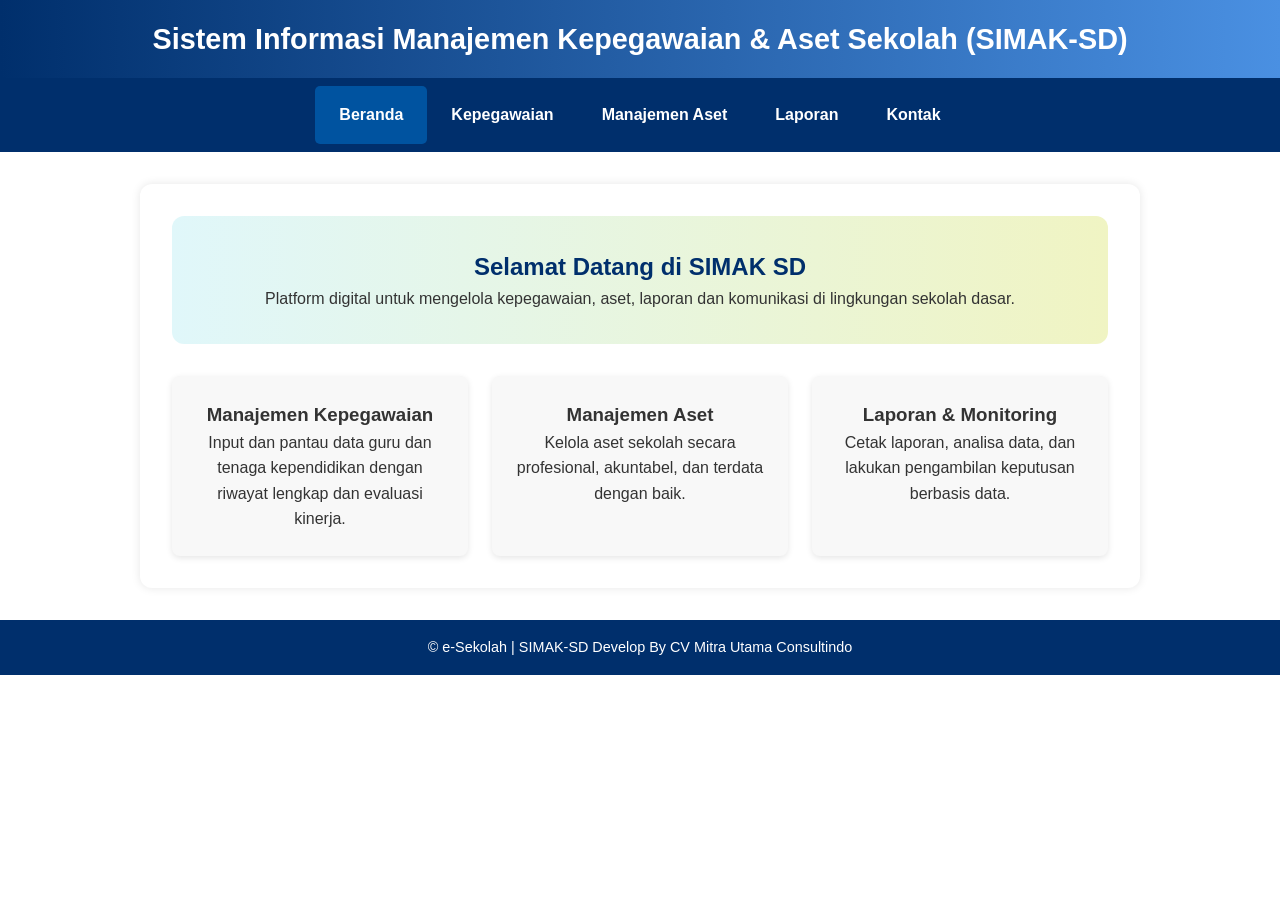
<file: index.html>
<!DOCTYPE html>
<html lang="id">
<head>
  <meta charset="UTF-8" />
  <meta name="viewport" content="width=device-width, initial-scale=1.0"/>
  <title>SIMAK SD - Beranda</title>
  <link rel="stylesheet" href="style.css" />
  <style>
    body {
      font-family: 'Segoe UI', sans-serif;
      margin: 0;
      background-color: #fff;
      color: #333;
    }
    header {
      background: linear-gradient(to right, #002f6c, #4a90e2);
      color: #fff;
      padding: 1rem;
      text-align: center;
      position: relative;
    }
    header::after {
      content: "";
      background-image: url('https://upload.wikimedia.org/wikipedia/commons/9/97/Garuda_Pancasila.svg');
      background-size: 60px;
      background-repeat: no-repeat;
      background-position: top right;
      position: absolute;
      top: 10px;
      right: 20px;
      width: 60px;
      height: 60px;
      opacity: 0.2;
    }
    nav {
      background-color: #002f6c;
    }
    nav ul.menu {
      list-style: none;
      margin: 0;
      padding: 0;
      display: flex;
      justify-content: center;
      flex-wrap: wrap;
    }
    nav ul.menu li {
      margin: 0;
    }
    nav ul.menu li a {
      display: block;
      padding: 1rem 1.5rem;
      color: #fff;
      text-decoration: none;
      transition: background 0.3s;
    }
    nav ul.menu li a:hover,
    nav ul.menu li a.active {
      background-color: #0053a0;
    }
    .container {
      padding: 2rem;
      text-align: center;
    }
    .hero h2 {
      color: #002f6c;
    }
    .info-grid {
      display: grid;
      grid-template-columns: repeat(auto-fit, minmax(250px, 1fr));
      gap: 1.5rem;
      margin-top: 2rem;
    }
    .card {
      background-color: #f8f8f8;
      padding: 1.5rem;
      border-radius: 8px;
      box-shadow: 0 2px 6px rgba(0,0,0,0.1);
    }
    footer {
      background-color: #002f6c;
      color: #fff;
      padding: 1rem;
      text-align: center;
      font-size: 0.9rem;
    }
  </style>
</head>
<body>
  <header>
    <h1>Sistem Informasi Manajemen Kepegawaian & Aset Sekolah (SIMAK-SD)</h1>
  </header>

  <nav>
    <ul class="menu">
      <li><a href="index.html" class="active">Beranda</a></li>
      <li><a href="kepegawaian.html">Kepegawaian</a></li>
      <li><a href="manajemen-aset.html">Manajemen Aset</a></li>
      <li><a href="laporan.html">Laporan</a></li>
      <li><a href="kontak.html">Kontak</a></li>
    </ul>
  </nav>

  <div class="container">
    <section class="hero">
      <h2>Selamat Datang di SIMAK SD</h2>
      <p>Platform digital untuk mengelola kepegawaian, aset, laporan dan komunikasi di lingkungan sekolah dasar.</p>
    </section>

    <div class="info-grid">
      <div class="card">
        <h3>Manajemen Kepegawaian</h3>
        <p>Input dan pantau data guru dan tenaga kependidikan dengan riwayat lengkap dan evaluasi kinerja.</p>
      </div>
      <div class="card">
        <h3>Manajemen Aset</h3>
        <p>Kelola aset sekolah secara profesional, akuntabel, dan terdata dengan baik.</p>
      </div>
      <div class="card">
        <h3>Laporan & Monitoring</h3>
        <p>Cetak laporan, analisa data, dan lakukan pengambilan keputusan berbasis data.</p>
      </div>
    </div>
  </div>

  <footer>
    <p>&copy; e-Sekolah | SIMAK-SD Develop By CV Mitra Utama Consultindo</p>
  </footer>
</body>
</html>
</file>
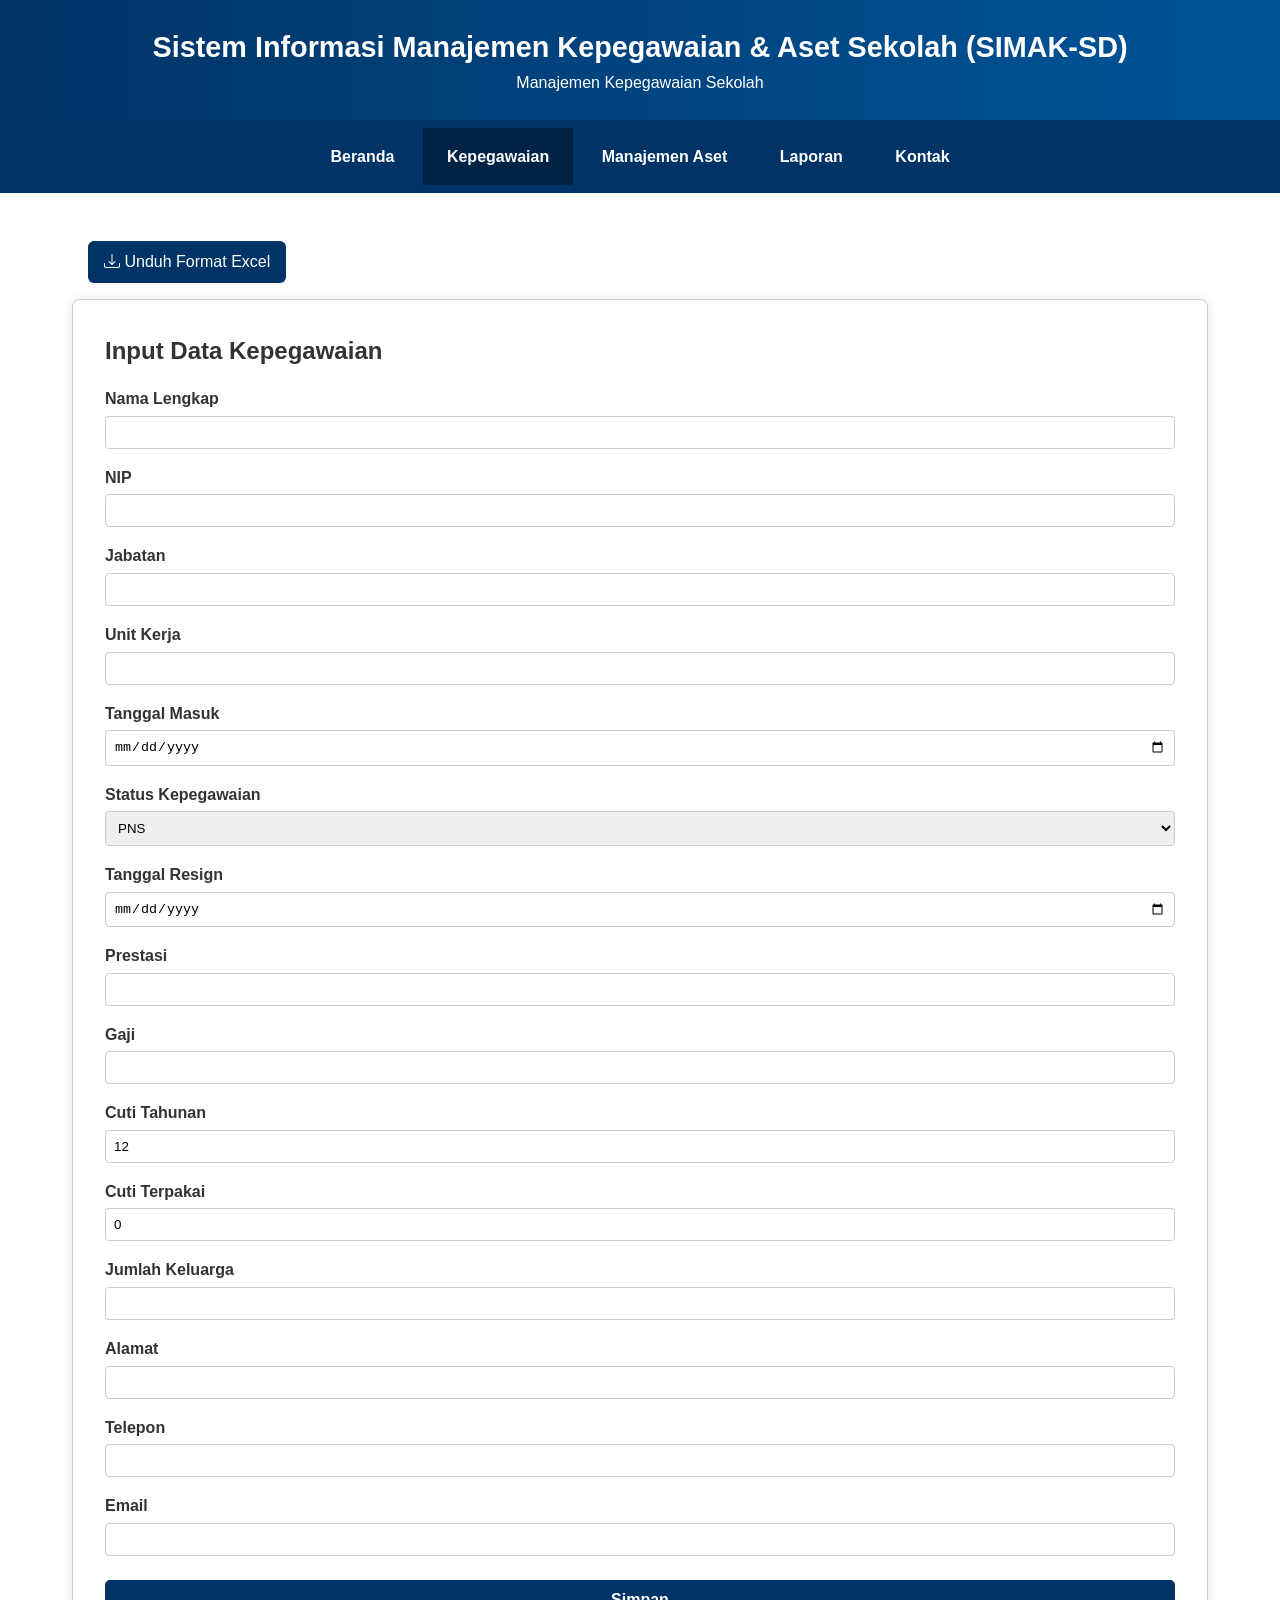
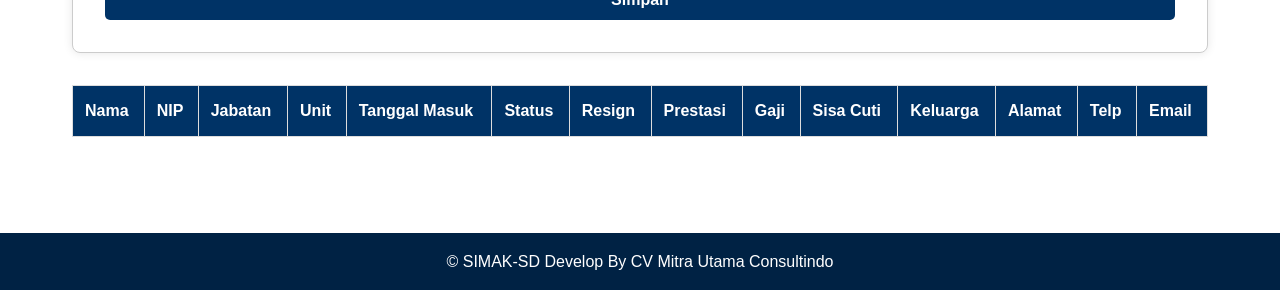
<file: kepegawaian.html>
<!DOCTYPE html>
<html lang="id">
<head>
  <meta charset="UTF-8" />
  <meta name="viewport" content="width=device-width, initial-scale=1.0" />
  <title>Kepegawaian | SIMAK-SD</title>
  <link rel="stylesheet" href="style.css" />
  <link href="https://cdn.jsdelivr.net/npm/bootstrap-icons@1.10.5/font/bootstrap-icons.css" rel="stylesheet">
  <style>
    :root {
      --biru-korpri: #003366;
      --biru-korpri-tua: #002244;
    }

    body {
      font-family: 'Segoe UI', sans-serif;
      margin: 0;
      background-color: #fff;
      color: #333;
    }

    header {
      background: linear-gradient(to right, var(--biru-korpri), #005599);
      color: white;
      padding: 1.5rem;
      text-align: center;
      position: relative;
    }

    header::after {
      content: "";
      background-image: url('https://upload.wikimedia.org/wikipedia/commons/9/97/Garuda_Pancasila.svg');
      background-size: 60px;
      background-repeat: no-repeat;
      background-position: top right;
      position: absolute;
      top: 10px;
      right: 20px;
      width: 60px;
      height: 60px;
      opacity: 0.2;
    }

    nav {
      background-color: var(--biru-korpri);
      text-align: center;
    }

    nav a {
      color: white;
      padding: 1rem 1.5rem;
      display: inline-block;
      text-decoration: none;
      font-weight: bold;
    }

    nav a:hover,
    nav a.active {
      background-color: var(--biru-korpri-tua);
    }

    .download-link {
      display: inline-block;
      margin: 1rem;
      background-color: var(--biru-korpri);
      color: white;
      padding: 0.5rem 1rem;
      border-radius: 6px;
      text-decoration: none;
    }

    .download-link:hover {
      background-color: var(--biru-korpri-tua);
    }

    main {
      padding: 2rem;
      max-width: 1200px;
      margin: auto;
    }

    .form-container {
      background: #fff;
      border: 1px solid #ccc;
      border-radius: 8px;
      padding: 2rem;
      margin-bottom: 2rem;
      box-shadow: 0 0 10px rgba(0, 0, 0, 0.1);
    }

    label {
      display: block;
      margin-top: 1rem;
      font-weight: bold;
    }

    input,
    select {
      width: 100%;
      padding: 0.5rem;
      margin-top: 0.25rem;
      border: 1px solid #ccc;
      border-radius: 4px;
    }

    .form-actions {
      margin-top: 1.5rem;
      text-align: right;
    }

    .form-actions button {
      padding: 0.7rem 1.5rem;
      background-color: var(--biru-korpri);
      color: white;
      border: none;
      border-radius: 5px;
      font-weight: bold;
      cursor: pointer;
    }

    .form-actions button:hover {
      background-color: var(--biru-korpri-tua);
    }

    table {
      width: 100%;
      border-collapse: collapse;
      margin-top: 2rem;
    }

    th,
    td {
      border: 1px solid #ddd;
      padding: 0.75rem;
      text-align: left;
    }

    th {
      background-color: var(--biru-korpri);
      color: white;
    }

    footer {
      background-color: var(--biru-korpri-tua);
      color: white;
      text-align: center;
      padding: 1rem;
      margin-top: 4rem;
    }
  </style>
</head>
<body>
  <header>
    <h1>Sistem Informasi Manajemen Kepegawaian & Aset Sekolah (SIMAK-SD)</h1>
    <p>Manajemen Kepegawaian Sekolah</p>
  </header>

  <nav>
    <a href="index.html">Beranda</a>
    <a href="kepegawaian.html" class="active">Kepegawaian</a>
    <a href="manajemen-aset.html">Manajemen Aset</a>
    <a href="laporan.html">Laporan</a>
    <a href="kontak.html">Kontak</a>
  </nav>

  <main>
    <a href="format/format-kepegawaian.xlsx" class="download-link"><i class="bi bi-download"></i> Unduh Format Excel</a>

    <div class="form-container">
      <h2>Input Data Kepegawaian</h2>
      <form id="formKepegawaian">
        <label>Nama Lengkap</label>
        <input type="text" id="nama" />

        <label>NIP</label>
        <input type="text" id="nip" />

        <label>Jabatan</label>
        <input type="text" id="jabatan" />

        <label>Unit Kerja</label>
        <input type="text" id="unit" />

        <label>Tanggal Masuk</label>
        <input type="date" id="masuk" />

        <label>Status Kepegawaian</label>
        <select id="status">
          <option value="PNS">PNS</option>
          <option value="Honorer">Honorer</option>
          <option value="PPPK">PPPK</option>
          <option value="GTY">GTY</option>
          <option value="PKL">PKL</option>
          <option value="Magang">Magang</option>
        </select>

        <label>Tanggal Resign</label>
        <input type="date" id="resign" />

        <label>Prestasi</label>
        <input type="text" id="prestasi" />

        <label>Gaji</label>
        <input type="number" id="gaji" />

        <label>Cuti Tahunan</label>
        <input type="number" id="cuti" value="12" />

        <label>Cuti Terpakai</label>
        <input type="number" id="terpakai" value="0" />

        <label>Jumlah Keluarga</label>
        <input type="number" id="keluarga" />

        <label>Alamat</label>
        <input type="text" id="alamat" />

        <label>Telepon</label>
        <input type="text" id="telp" />

        <label>Email</label>
        <input type="email" id="email" />

        <div class="form-actions">
          <button type="button" onclick="tambahData()">Simpan</button>
        </div>
      </form>
    </div>

    <table id="tabelKepegawaian">
      <thead>
        <tr>
          <th>Nama</th>
          <th>NIP</th>
          <th>Jabatan</th>
          <th>Unit</th>
          <th>Tanggal Masuk</th>
          <th>Status</th>
          <th>Resign</th>
          <th>Prestasi</th>
          <th>Gaji</th>
          <th>Sisa Cuti</th>
          <th>Keluarga</th>
          <th>Alamat</th>
          <th>Telp</th>
          <th>Email</th>
        </tr>
      </thead>
      <tbody></tbody>
    </table>
  </main>

  <footer>
    &copy; SIMAK-SD Develop By CV Mitra Utama Consultindo
  </footer>

  <script>
    function tambahData() {
      const nama = document.getElementById('nama').value;
      const nip = document.getElementById('nip').value;
      const jabatan = document.getElementById('jabatan').value;
      const unit = document.getElementById('unit').value;
      const masuk = document.getElementById('masuk').value;
      const status = document.getElementById('status').value;
      const resign = document.getElementById('resign').value;
      const prestasi = document.getElementById('prestasi').value;
      const gaji = document.getElementById('gaji').value;
      const cuti = parseInt(document.getElementById('cuti').value);
      const terpakai = parseInt(document.getElementById('terpakai').value);
      const sisaCuti = cuti - terpakai;
      const keluarga = document.getElementById('keluarga').value;
      const alamat = document.getElementById('alamat').value;
      const telp = document.getElementById('telp').value;
      const email = document.getElementById('email').value;

      const tbody = document.getElementById('tabelKepegawaian').querySelector('tbody');
      const row = tbody.insertRow();
      row.innerHTML = `
        <td>${nama}</td>
        <td>${nip}</td>
        <td>${jabatan}</td>
        <td>${unit}</td>
        <td>${masuk}</td>
        <td>${status}</td>
        <td>${resign}</td>
        <td>${prestasi}</td>
        <td>${gaji}</td>
        <td>${sisaCuti}</td>
        <td>${keluarga}</td>
        <td>${alamat}</td>
        <td>${telp}</td>
        <td>${email}</td>
      `;

      document.getElementById('formKepegawaian').reset();
    }
  </script>
</body>
</html>
</file>
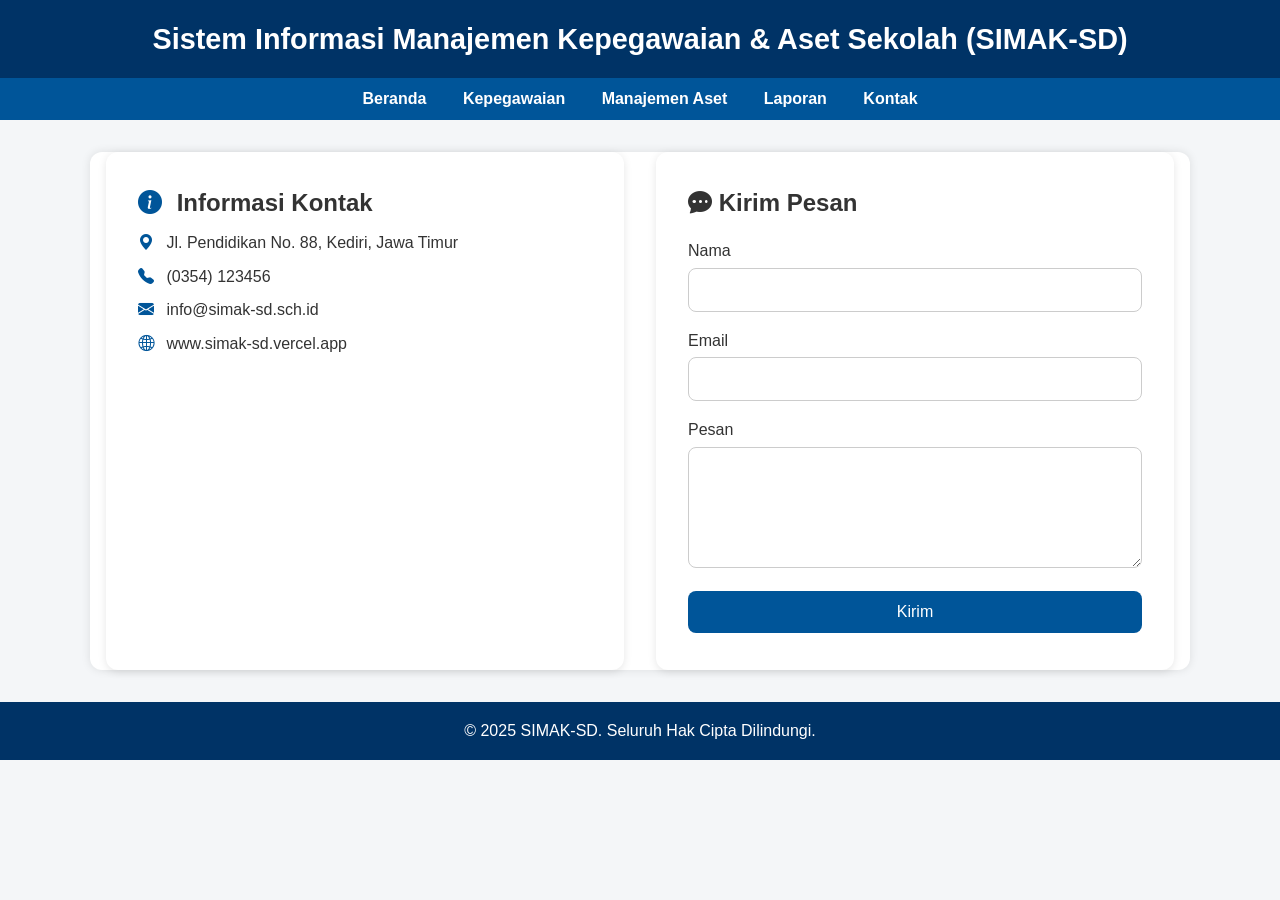
<file: kontak.html>
<!DOCTYPE html>
<html lang="id">
<head>
  <meta charset="UTF-8" />
  <meta name="viewport" content="width=device-width, initial-scale=1.0"/>
  <title>Kontak | SIMAK SD</title>
  <link rel="stylesheet" href="style.css" />
  <link href="https://cdn.jsdelivr.net/npm/bootstrap-icons@1.10.5/font/bootstrap-icons.css" rel="stylesheet">
  <style>
    body {
      font-family: 'Segoe UI', sans-serif;
      margin: 0;
      padding: 0;
      background-color: #f4f6f8;
      color: #333;
    }
    header, footer {
      background-color: #003366;
      color: white;
      text-align: center;
      padding: 1rem 0;
    }
    nav {
      background-color: #005599;
      padding: 0.5rem;
      text-align: center;
    }
    nav a {
      color: white;
      margin: 0 1rem;
      text-decoration: none;
      font-weight: bold;
    }
    nav a:hover {
      text-decoration: underline;
    }
    .container {
      max-width: 1100px;
      margin: 2rem auto;
      display: flex;
      gap: 2rem;
      flex-wrap: wrap;
      padding: 0 1rem;
    }
    .contact-info, .contact-form {
      flex: 1 1 45%;
      background-color: white;
      padding: 2rem;
      border-radius: 12px;
      box-shadow: 0 2px 8px rgba(0,0,0,0.1);
    }
    .contact-info h2,
    .contact-form h2 {
      margin-top: 0;
    }
    .contact-info p {
      margin: 0.5rem 0;
    }
    .contact-info i {
      color: #005599;
      margin-right: 0.5rem;
    }
    form label {
      display: block;
      margin-top: 1rem;
    }
    form input, form textarea {
      width: 100%;
      padding: 0.75rem;
      margin-top: 0.25rem;
      border: 1px solid #ccc;
      border-radius: 8px;
      font-size: 1rem;
    }
    form button {
      margin-top: 1rem;
      background-color: #005599;
      color: white;
      padding: 0.75rem 1.5rem;
      border: none;
      border-radius: 8px;
      cursor: pointer;
    }
    form button:hover {
      background-color: #004080;
    }
    iframe {
      width: 100%;
      height: 250px;
      border: 0;
      margin-top: 1rem;
      border-radius: 8px;
    }
    footer {
      margin-top: 2rem;
    }
  </style>
</head>
<body>

  <header>
    <h1>Sistem Informasi Manajemen Kepegawaian & Aset Sekolah (SIMAK-SD)</h1>
  </header>

  <nav>
    <a href="index.html">Beranda</a>
    <a href="kepegawaian.html">Kepegawaian</a>
    <a href="manajemen-aset.html">Manajemen Aset</a>
    <a href="laporan.html">Laporan</a>
    <a href="kontak.html">Kontak</a>
  </nav>

  <div class="container">
    <div class="contact-info">
      <h2><i class="bi bi-info-circle-fill"></i> Informasi Kontak</h2>
      <p><i class="bi bi-geo-alt-fill"></i> Jl. Pendidikan No. 88, Kediri, Jawa Timur</p>
      <p><i class="bi bi-telephone-fill"></i> (0354) 123456</p>
      <p><i class="bi bi-envelope-fill"></i> info@simak-sd.sch.id</p>
      <p><i class="bi bi-globe2"></i> www.simak-sd.vercel.app</p>
      <iframe src="https://maps.google.com/maps?q=Kediri&t=&z=13&ie=UTF8&iwloc=&output=embed" allowfullscreen></iframe>
    </div>

    <div class="contact-form">
      <h2><i class="bi bi-chat-dots-fill"></i> Kirim Pesan</h2>
      <form>
        <label for="name">Nama</label>
        <input type="text" id="name" name="name" required>

        <label for="email">Email</label>
        <input type="email" id="email" name="email" required>

        <label for="message">Pesan</label>
        <textarea id="message" name="message" rows="5" required></textarea>

        <button type="submit">Kirim</button>
      </form>
    </div>
  </div>

  <footer>
    <p>&copy; 2025 SIMAK-SD. Seluruh Hak Cipta Dilindungi.</p>
  </footer>

</body>
</html>
</file>
<file: style.css>
/* Reset dan Box Model */
* {
  margin: 0;
  padding: 0;
  box-sizing: border-box;
}

/* Body */
body {
  font-family: 'Segoe UI', sans-serif;
  background-color: #f5f7fa;
  color: #333;
  line-height: 1.6;
}

/* Header */
header {
  background-color: #004e7c;
  color: #fff;
  padding: 1rem 0;
  text-align: center;
}

header h1 {
  margin: 0;
  font-size: 1.8rem;
}

/* Navigation */
nav {
  background-color: #003d5c;
  padding: 0.5rem 0;
}

.menu {
  list-style: none;
  display: flex;
  justify-content: center;
  flex-wrap: wrap;
  padding: 0;
  margin: 0;
}

.menu li {
  margin: 0 1rem;
}

.menu a {
  color: #fff;
  text-decoration: none;
  font-weight: bold;
  padding: 0.5rem 1rem;
  border-radius: 5px;
  transition: background 0.3s;
}

.menu a:hover,
.menu a.active {
  background-color: #0079b3;
  color: #fff;
}

/* Container */
.container {
  width: 90%;
  max-width: 1000px;
  margin: 2rem auto;
  padding: 2rem;
  background: white;
  border-radius: 12px;
  box-shadow: 0 0 10px rgba(0,0,0,0.1);
}

/* Hero Section */
.hero {
  background: linear-gradient(90deg, #e0f7fa, #f0f4c3);
  padding: 2rem;
  border-radius: 12px;
  text-align: center;
  margin-bottom: 2rem;
}

/* Info Grid */
.info-grid {
  display: grid;
  grid-template-columns: repeat(auto-fit, minmax(250px, 1fr));
  gap: 1.5rem;
}

.card {
  background-color: #fff;
  padding: 1.5rem;
  border-radius: 10px;
  box-shadow: 0 2px 6px rgba(0,0,0,0.1);
  transition: transform 0.2s ease;
}

.card:hover {
  transform: translateY(-5px);
}

/* Form Grid */
.form-grid {
  display: grid;
  grid-template-columns: 1fr 2fr;
  gap: 1rem;
  margin-bottom: 2rem;
}

/* Buttons */
button {
  grid-column: span 2;
  padding: 0.75rem;
  font-size: 1rem;
  background: #28a745;
  color: white;
  border: none;
  border-radius: 6px;
  cursor: pointer;
}

button:hover {
  background: #218838;
}

/* Table */
table {
  width: 100%;
  border-collapse: collapse;
  margin-top: 1rem;
}

th, td {
  border: 1px solid #ccc;
  padding: 0.75rem;
  text-align: center;
}

th {
  background: #f0f0f0;
}

/* Footer */
footer {
  background: #004e7c;
  color: white;
  text-align: center;
  padding: 1rem;
  margin-top: 2rem;
}

body {
  font-family: 'Segoe UI', sans-serif;
  margin: 0;
  background: #f4f9f9;
}

header {
  background: #005b96;
  color: white;
  padding: 1rem 2rem;
}

header h1 {
  margin: 0;
}

.nav-menu {
  list-style: none;
  padding: 0;
  display: flex;
  gap: 1rem;
}

.nav-menu li a {
  color: white;
  text-decoration: none;
}

.nav-menu li a.active {
  font-weight: bold;
  text-decoration: underline;
}

.container {
  padding: 2rem;
}

.form-grid {
  display: grid;
  grid-template-columns: 1fr 1fr;
  gap: 1rem;
  margin-bottom: 2rem;
  background: white;
  padding: 1rem;
  border-radius: 8px;
  box-shadow: 0 0 5px #ccc;
}

.form-grid div label {
  display: block;
  margin-bottom: 0.3rem;
}

input, select, button {
  padding: 0.5rem;
  width: 100%;
  border: 1px solid #ccc;
  border-radius: 4px;
}

.form-actions {
  display: flex;
  justify-content: space-between;
  gap: 1rem;
}

table {
  width: 100%;
  border-collapse: collapse;
  background: white;
}

th, td {
  border: 1px solid #ddd;
  padding: 0.75rem;
  text-align: center;
}

th {
  background: #007e6a;
  color: white;
}

footer {
  background: #005b96;
  color: white;
  text-align: center;
  padding: 1rem;
  margin-top: 2rem;
}
</file>
